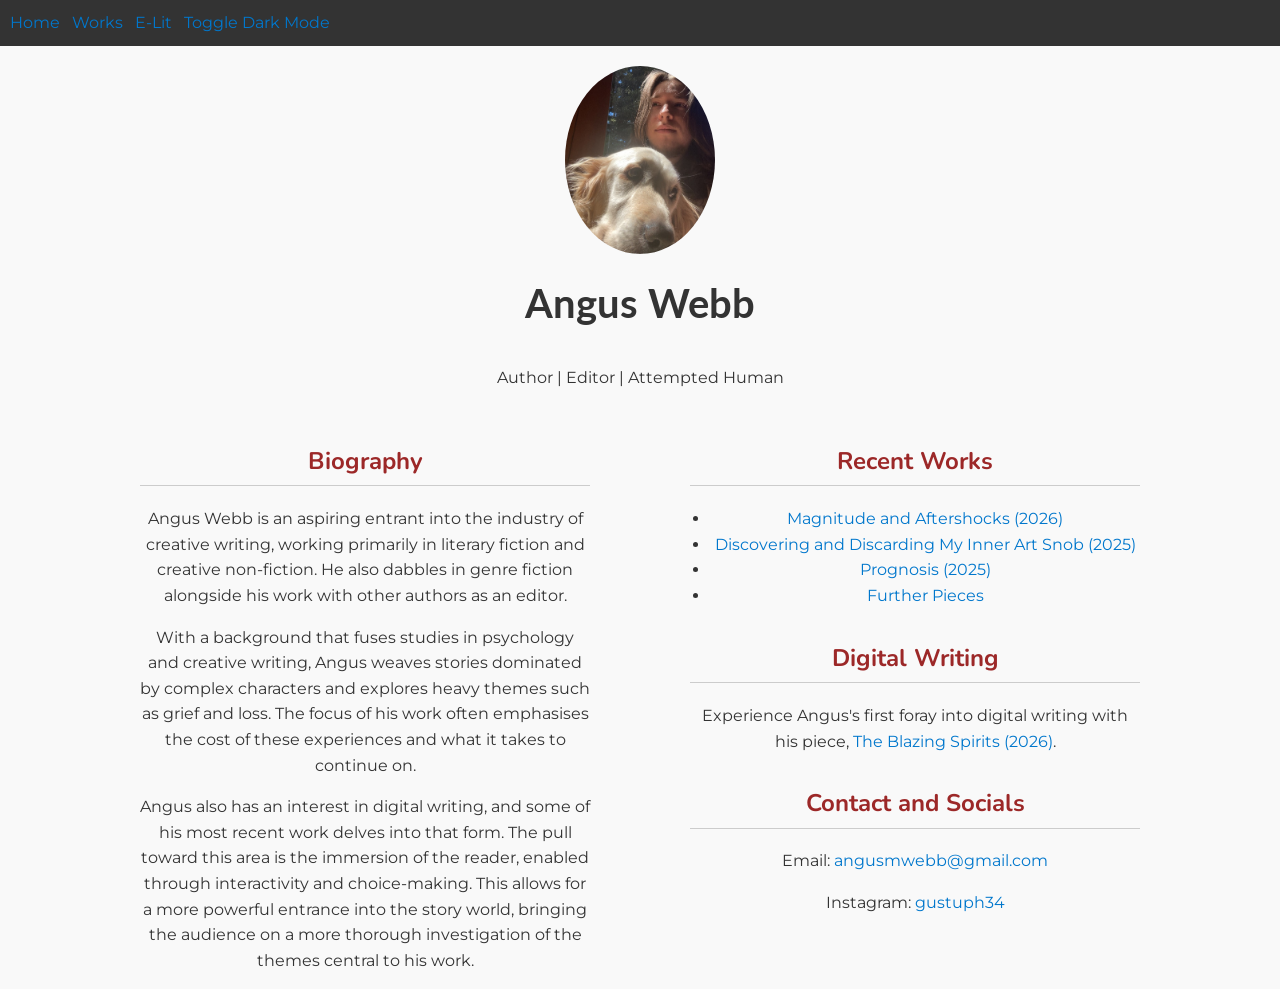
<file: index.html>
<!DOCTYPE html>
<html lang="en">
  <head>
    <meta charset="UTF-8" />
    <meta name="viewport" content="width=device-width, initial-scale=1.0" />
    <!-- import fonts here -->
      <link rel="preconnect" href="https://fonts.googleapis.com">
      <link rel="preconnect" href="https://fonts.gstatic.com" crossorigin>
      <link href="https://fonts.googleapis.com/css2?family=Lato:ital,wght@0,100;0,300;0,400;0,700;0,900;1,100;1,300;1,400;1,700;1,900&family=Roboto:ital,wght@0,100..900;1,100..900&display=swap" rel="stylesheet">
      <link rel="preconnect" href="https://fonts.googleapis.com">
      <link rel="preconnect" href="https://fonts.gstatic.com" crossorigin>
      <link href="https://fonts.googleapis.com/css2?family=Nunito:ital,wght@0,200..1000;1,200..1000&display=swap" rel="stylesheet">
      <link rel="preconnect" href="https://fonts.googleapis.com">
      <link rel="preconnect" href="https://fonts.gstatic.com" crossorigin>
      <link href="https://fonts.googleapis.com/css2?family=Montserrat:ital,wght@0,100..900;1,100..900&display=swap" rel="stylesheet">
      <title>Angus WebbSite</title>
    <link rel="stylesheet" href="./style.css" />
  </head>
  
  <body>
      <!-- menu header -->
    <div id="header-placeholder"></div>
    <!-- load header -->
    <script>
      fetch("header.html")
        .then((res) => res.text())
        .then((html) => {
          document.getElementById("header-placeholder").innerHTML = html;
        });
    </script>
    <script>
    function myFunction() {
      var element = document.body;
      element.classList.toggle("dark-mode");
      var element = document.querySelector("header");
      element.classList.toggle("dark-mode");
    }
    </script>
    <div class="container">
      <header>
        <!-- edit author headshot below -->
        <img
          src="./img/angus.JPG"
          alt="Author Headshot"
        />
        <h1>Angus Webb</h1>
        <p>Author | Editor | Attempted Human</p>
      </header>
    </div>
    <div class="wrapper">
      <div class="column1">
        <section class="bio">
          <h2>Biography</h2>
          <!-- edit author bio below -->
          <p>
            Angus Webb is an aspiring entrant into the industry of creative writing, 
            working primarily in literary fiction and creative non-fiction. He also 
            dabbles in genre fiction alongside his work with other authors as an editor. 
          </p>
          <p>
            With a background that fuses studies in psychology and creative 
            writing, Angus weaves stories dominated by complex characters and explores 
            heavy themes such as grief and loss. The focus of his work often emphasises the 
            cost of these experiences and what it takes to continue on.
          </p>
          <p>
            Angus also has an interest in digital writing, and some of his most recent work 
            delves into that form. The pull toward this area is the immersion of the reader, 
            enabled through interactivity and choice-making. This allows for a more powerful 
            entrance into the story world, bringing the audience on a more thorough 
            investigation of the themes central to his work.
          </p>
        </section>
      </div>
      <div class="column2">
        <section class="works">
          <h2>Recent Works</h2>
          <!-- edit author publications below, creating new list items -->
          <ul>
            <li><a href="magnitude-and-aftershocks-(2026).html">Magnitude and Aftershocks (2026)</a></li>
            <li><a href="discovering-and-discarding-my-inner-art-snob-(2025).html">Discovering and Discarding My Inner Art Snob (2025)</a></li>
            <li><a href="prognosis-(2025).html">Prognosis (2025)</a></li>
            <li>
              <a href="./work.html"
                >Further Pieces</a
              >
            </li>
          </ul>
        </section>

        <section class="digital">
          <h2>Digital Writing</h2>
          <p>
            Experience Angus's first foray into digital writing with his piece, <a href="https://gustuph.github.io/digital-writing-haunt/">The Blazing Spirits (2026)</a>.
          </p>
        </section>

        <section class="contact">
        <h2>Contact and Socials</h2>
        <p>
          Email: <a href="mailto:angusmwebb@gmail.com">angusmwebb@gmail.com</a>
        </p>
        <p>
          Instagram: <a href="https://instagram.com/gustuph34" target="_blank">gustuph34</a>
        </p>
      </section>
      </div>
    </div>
    </div>
  </body>
</html>
</file>
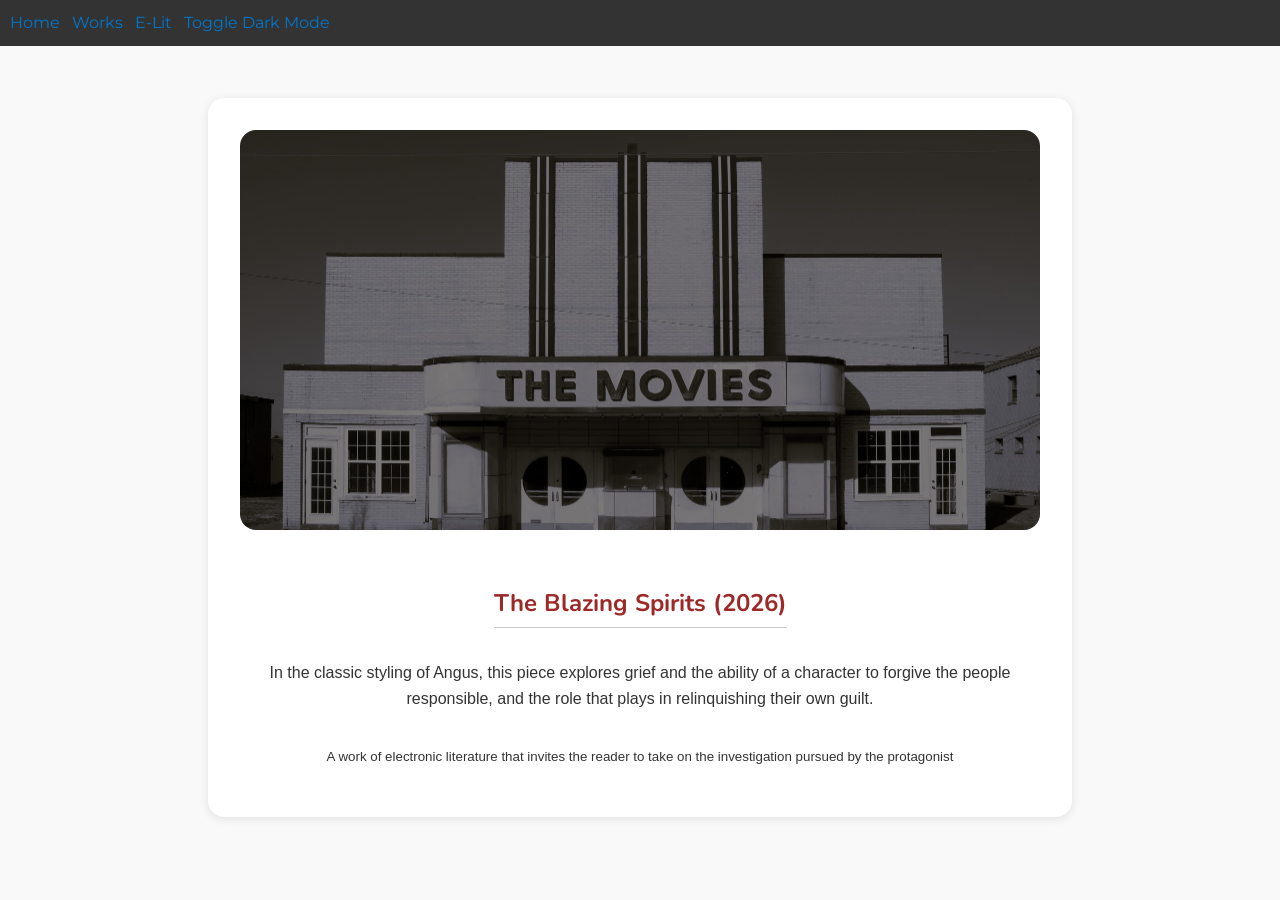
<file: e-lit.html>
<!DOCTYPE html>
<html lang="en">
<head>
  <meta charset="UTF-8" />
  <meta name="viewport" content="width=device-width, initial-scale=1.0" />
      <link rel="preconnect" href="https://fonts.googleapis.com">
      <link rel="preconnect" href="https://fonts.gstatic.com" crossorigin>
      <link href="https://fonts.googleapis.com/css2?family=Lato:ital,wght@0,100;0,300;0,400;0,700;0,900;1,100;1,300;1,400;1,700;1,900&family=Roboto:ital,wght@0,100..900;1,100..900&display=swap" rel="stylesheet">
      <link rel="preconnect" href="https://fonts.googleapis.com">
      <link rel="preconnect" href="https://fonts.gstatic.com" crossorigin>
      <link href="https://fonts.googleapis.com/css2?family=Nunito:ital,wght@0,200..1000;1,200..1000&display=swap" rel="stylesheet">
      <link rel="preconnect" href="https://fonts.googleapis.com">
      <link rel="preconnect" href="https://fonts.gstatic.com" crossorigin>
      <link href="https://fonts.googleapis.com/css2?family=Montserrat:ital,wght@0,100..900;1,100..900&display=swap" rel="stylesheet">
  <title>Electronic Literature</title>
  <link rel="stylesheet" href="./style.css" />
</head>
<body>
  <!-- menu header -->
<div id="header-placeholder"></div>
<!-- load header -->
<script>
  fetch("header.html")
    .then(res => res.text())
    .then(html => {
      document.getElementById("header-placeholder").innerHTML = html;
    });
</script>
<script>
function myFunction() {
  var element = document.body;
  element.classList.toggle("dark-mode");
  var element = document.querySelector("container2");
  element.classList.toggle("dark-mode");
 }
</script>
<div class="gallery">
  <div class="feature-box" id="featureBox">
    <img id="featureImg" src="img/cinema.JPG">
    <a href="https://gustuph.github.io/digital-writing-haunt/"><h2 id="featureTitle">The Blazing Spirits (2026)</h2></a>
    <p id="featureDesc">In the classic styling of Angus, this piece explores grief and the ability of a character to forgive the people responsible, and the role that plays in relinquishing their own guilt.</p>
    <p id="featureMeta"><small>A work of electronic literature that invites the reader to take on the investigation pursued by the protagonist</small></p>
  </div>
</body>
</html>
</file>
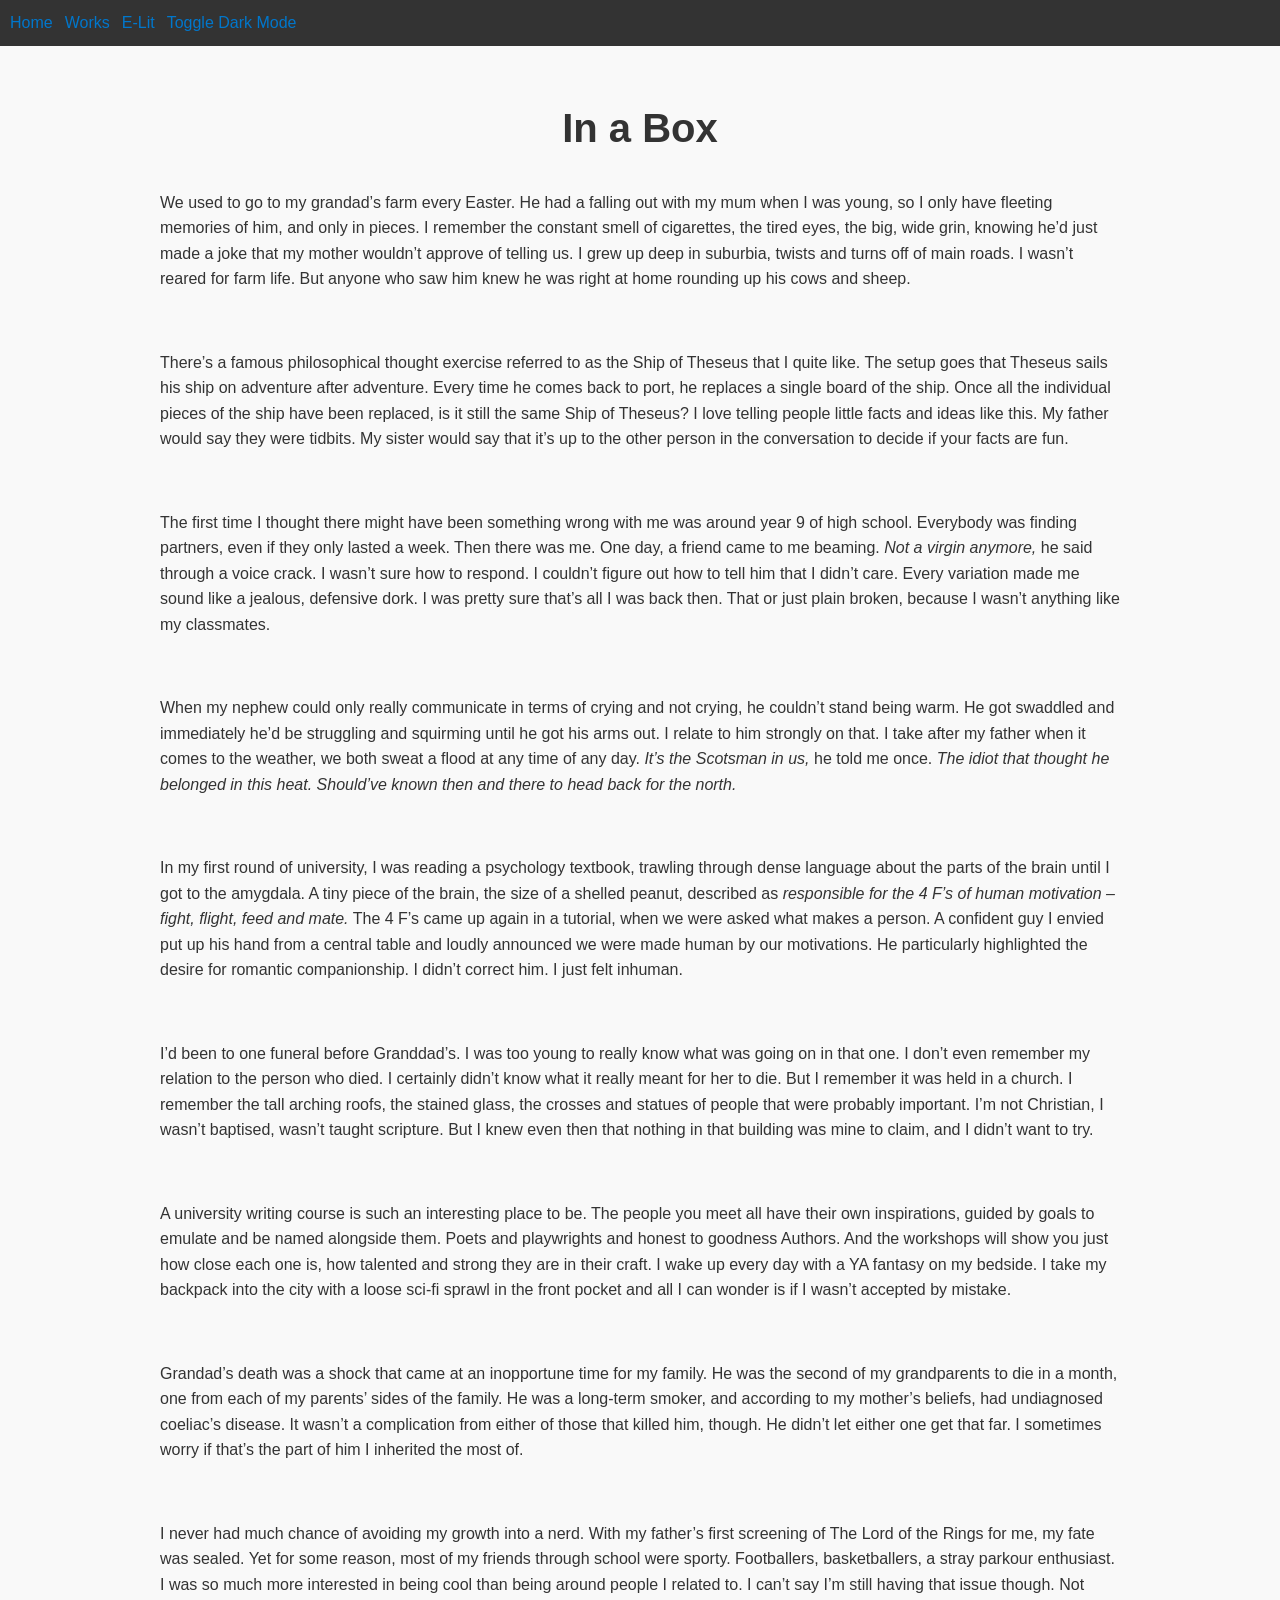
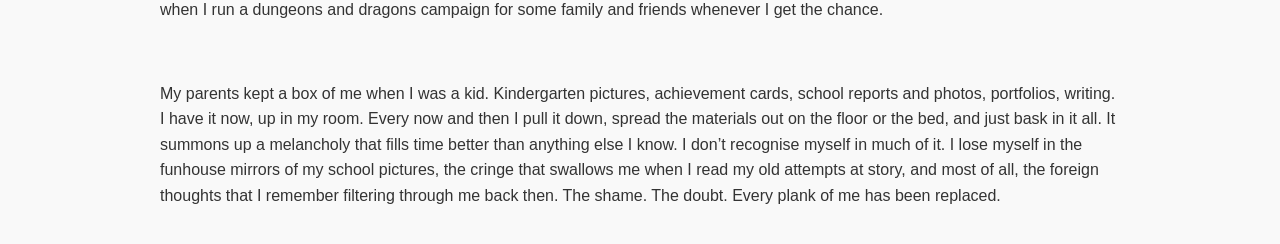
<file: in-a-box-(2025).html>
<!DOCTYPE html>
<html lang="en">
  <head>
    <meta charset="UTF-8" />
    <meta name="viewport" content="width=device-width, initial-scale=1.0" />
    <title>In a Box (2025)</title>
    <link rel="stylesheet" href="./style.css" />
  </head>

  <body>
    <!-- menu header -->
  <div id="header-placeholder"></div>
  <!-- load header -->
  <script>
    fetch("header.html")
      .then(res => res.text())
      .then(html => {
        document.getElementById("header-placeholder").innerHTML = html;
      });
  </script>
  <script>
  function myFunction() {
    var element = document.body;
    element.classList.toggle("dark-mode");
    var element = document.querySelector("header");
    element.classList.toggle("dark-mode");
  }
  </script>
  <div class="container3">
    <h1>In a Box</h1>
    <p>We used to go to my grandad’s farm every Easter. He had a falling out with my mum when I was
young, so I only have fleeting memories of him, and only in pieces. I remember the constant
smell of cigarettes, the tired eyes, the big, wide grin, knowing he’d just made a joke that my
mother wouldn’t approve of telling us. I grew up deep in suburbia, twists and turns off of main
roads. I wasn’t reared for farm life. But anyone who saw him knew he was right at home
rounding up his cows and sheep.
</p>
    <br>
    <p>There’s a famous philosophical thought exercise referred to as the Ship of Theseus that I quite
like. The setup goes that Theseus sails his ship on adventure after adventure. Every time he
comes back to port, he replaces a single board of the ship. Once all the individual pieces of the
ship have been replaced, is it still the same Ship of Theseus? I love telling people little facts and
ideas like this. My father would say they were tidbits. My sister would say that it’s up to the other
person in the conversation to decide if your facts are fun.
</p>
    <br>
    <p>The first time I thought there might have been something wrong with me was around year 9 of
high school. Everybody was finding partners, even if they only lasted a week. Then there was
me. One day, a friend came to me beaming. <i>Not a virgin anymore,</i> he said through a voice
crack. I wasn’t sure how to respond. I couldn’t figure out how to tell him that I didn’t care. Every
variation made me sound like a jealous, defensive dork. I was pretty sure that’s all I was back
then. That or just plain broken, because I wasn’t anything like my classmates.
</p>
    <br>
    <p>When my nephew could only really communicate in terms of crying and not crying, he couldn’t
stand being warm. He got swaddled and immediately he’d be struggling and squirming until he
got his arms out. I relate to him strongly on that. I take after my father when it comes to the
weather, we both sweat a flood at any time of any day. <i>It’s the Scotsman in us,</i> he told me once.
<i>The idiot that thought he belonged in this heat. Should’ve known then and there to head back
for the north.</i>
</p>
    <br>
    <p>In my first round of university, I was reading a psychology textbook, trawling through dense
language about the parts of the brain until I got to the amygdala. A tiny piece of the brain, the
size of a shelled peanut, described as <i>responsible for the 4 F’s of human motivation – fight,
flight, feed and mate.</i> The 4 F’s came up again in a tutorial, when we were asked what makes a
person. A confident guy I envied put up his hand from a central table and loudly announced we
were made human by our motivations. He particularly highlighted the desire for romantic
companionship. I didn’t correct him. I just felt inhuman.
</p>
    <br>
    <p>I’d been to one funeral before Granddad’s. I was too young to really know what was going on in
that one. I don’t even remember my relation to the person who died. I certainly didn’t know what
it really meant for her to die. But I remember it was held in a church. I remember the tall arching
roofs, the stained glass, the crosses and statues of people that were probably important. I’m not
Christian, I wasn’t baptised, wasn’t taught scripture. But I knew even then that nothing in that
building was mine to claim, and I didn’t want to try.
</p>
    <br>
    <p>A university writing course is such an interesting place to be. The people you meet all have their
own inspirations, guided by goals to emulate and be named alongside them. Poets and
playwrights and honest to goodness Authors. And the workshops will show you just how close
each one is, how talented and strong they are in their craft. I wake up every day with a YA
fantasy on my bedside. I take my backpack into the city with a loose sci-fi sprawl in the front
pocket and all I can wonder is if I wasn’t accepted by mistake.
</p>
    <br>
    <p>Grandad’s death was a shock that came at an inopportune time for my family. He was the
second of my grandparents to die in a month, one from each of my parents’ sides of the family.
He was a long-term smoker, and according to my mother’s beliefs, had undiagnosed coeliac’s
disease. It wasn’t a complication from either of those that killed him, though. He didn’t let either
one get that far. I sometimes worry if that’s the part of him I inherited the most of.
</p>
    <br>
    <p>I never had much chance of avoiding my growth into a nerd. With my father’s first screening of
The Lord of the Rings for me, my fate was sealed. Yet for some reason, most of my friends
through school were sporty. Footballers, basketballers, a stray parkour enthusiast. I was so
much more interested in being cool than being around people I related to. I can’t say I’m still
having that issue though. Not when I run a dungeons and dragons campaign for some family
and friends whenever I get the chance.
</p>
    <br>
    <p>My parents kept a box of me when I was a kid. Kindergarten pictures, achievement cards,
school reports and photos, portfolios, writing. I have it now, up in my room. Every now and then I
pull it down, spread the materials out on the floor or the bed, and just bask in it all. It summons
up a melancholy that fills time better than anything else I know. I don’t recognise myself in much
of it. I lose myself in the funhouse mirrors of my school pictures, the cringe that swallows me
when I read my old attempts at story, and most of all, the foreign thoughts that I remember
filtering through me back then. The shame. The doubt. Every plank of me has been replaced.
</p>
  </div>
  </body>
</file>
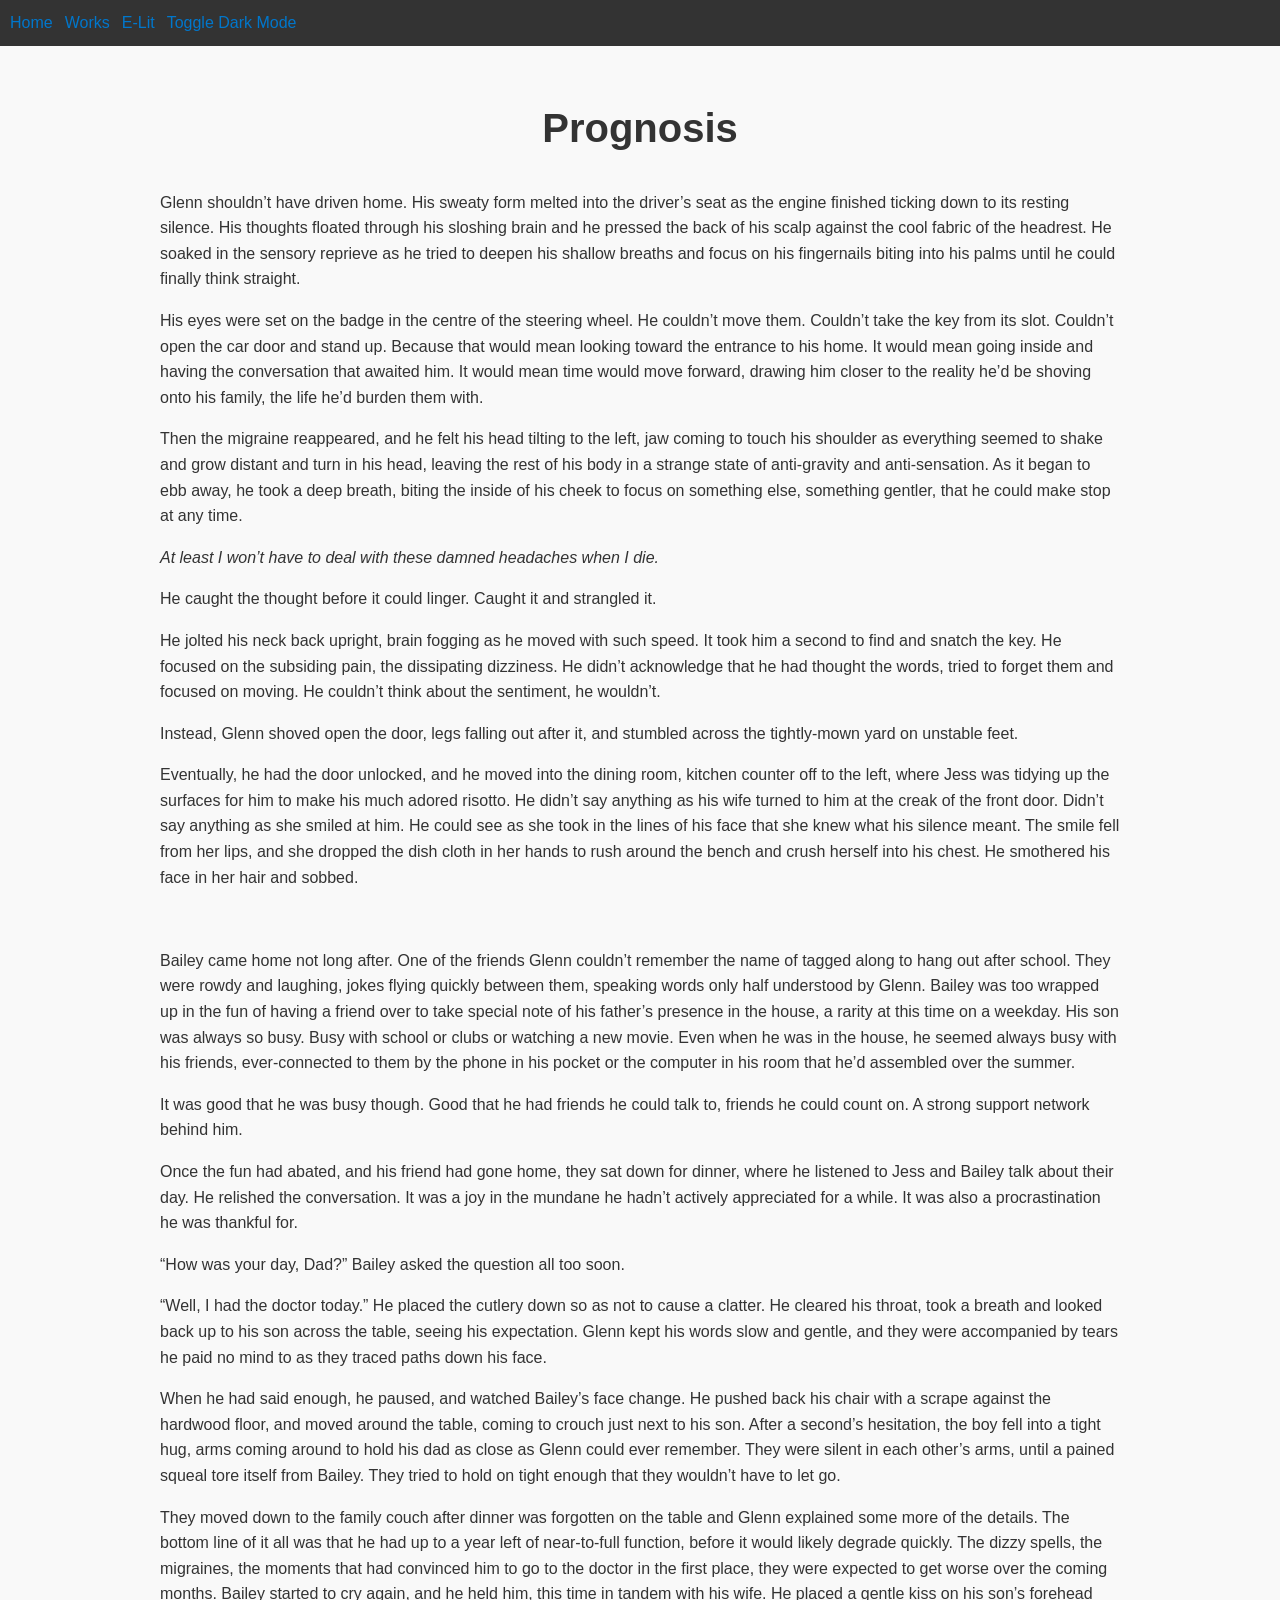
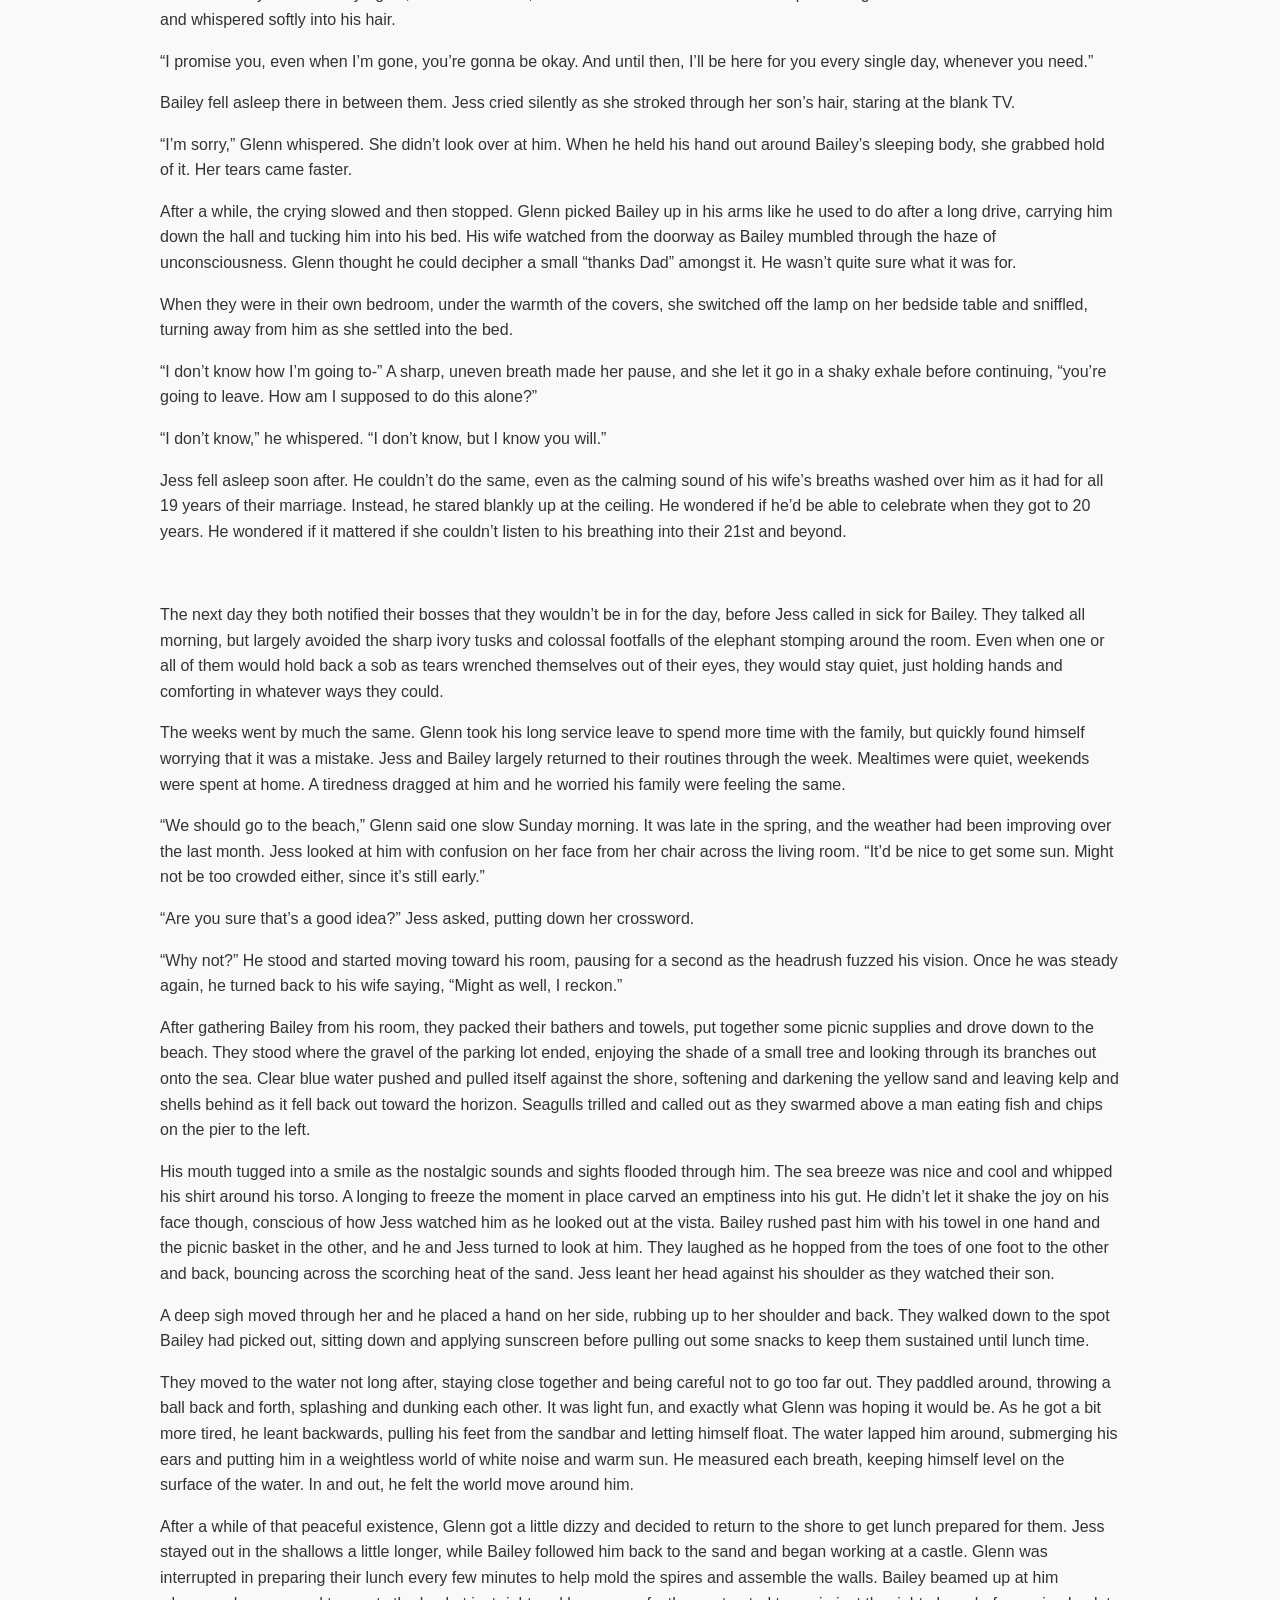
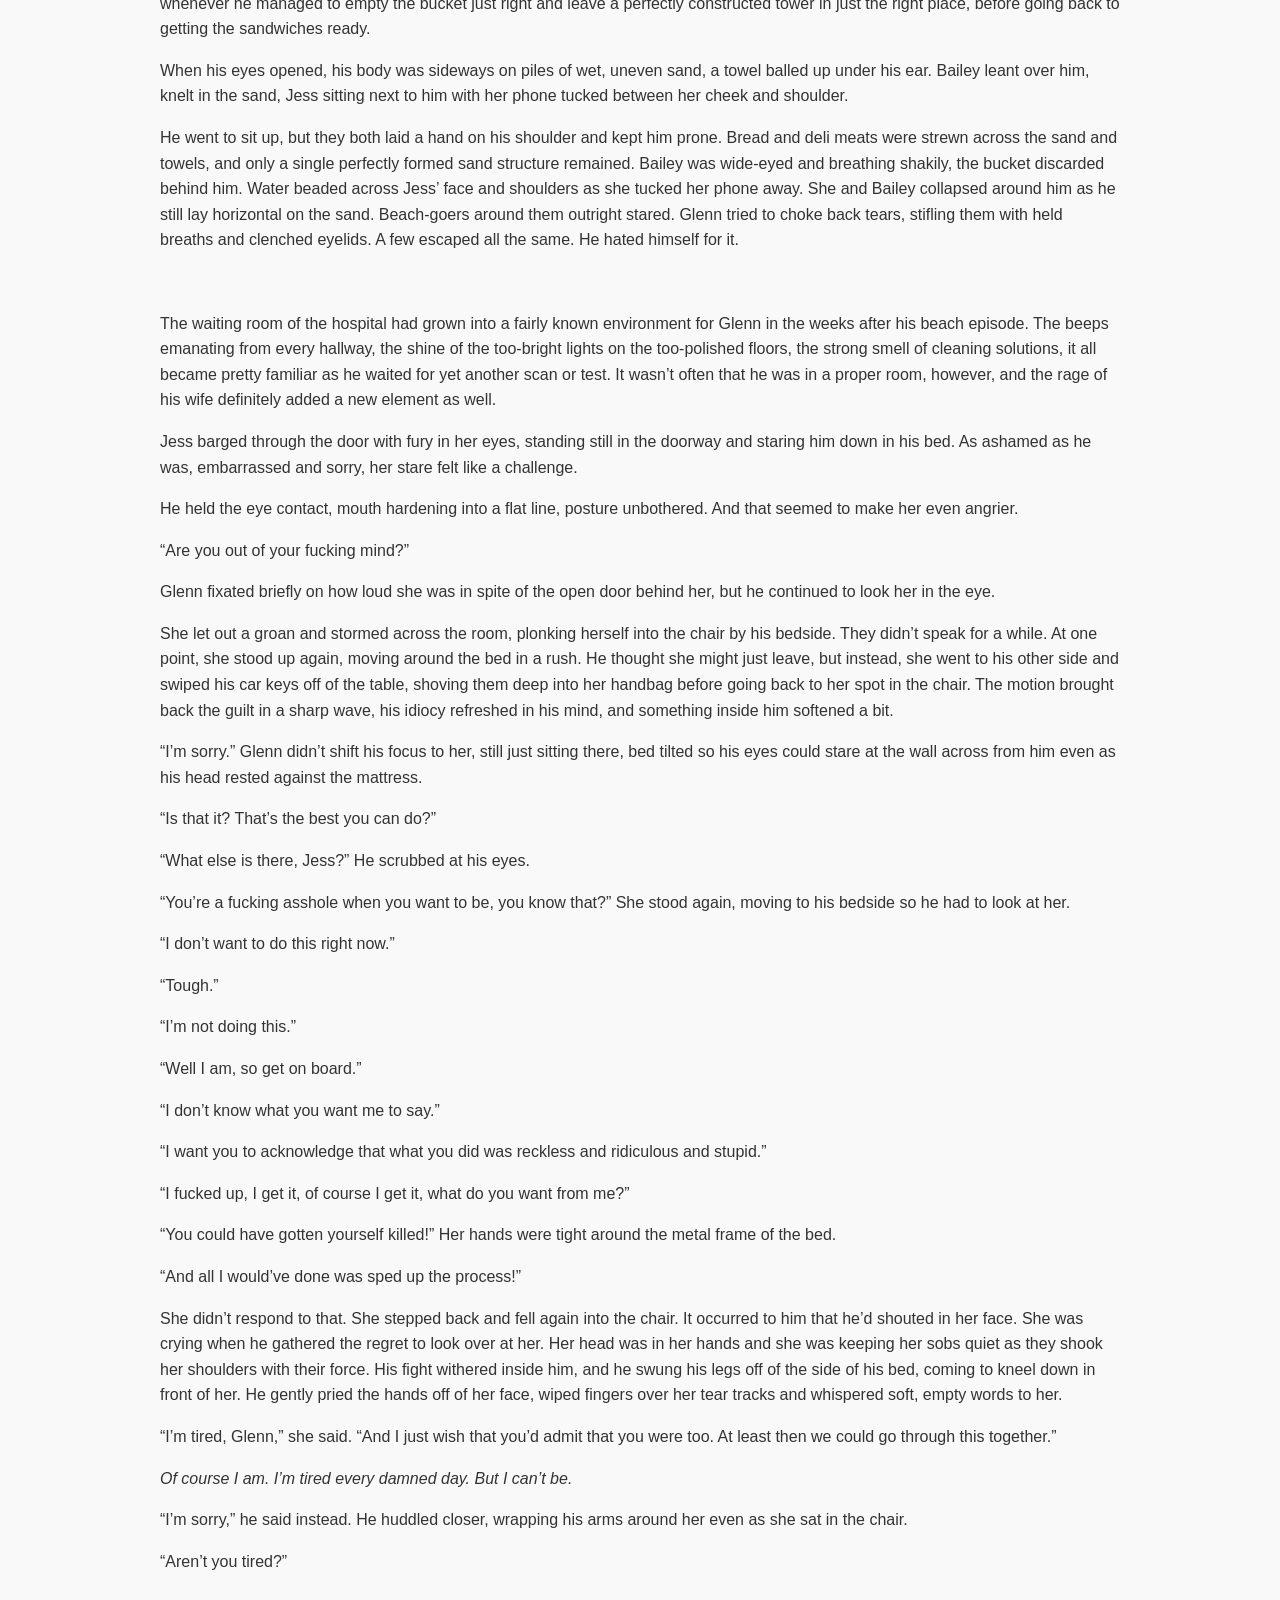
<file: prognosis-(2025).html>
<!DOCTYPE html>
<html lang="en">
  <head>
    <meta charset="UTF-8" />
    <meta name="viewport" content="width=device-width, initial-scale=1.0" />
    <title>Prognosis (2025)</title>
    <link rel="stylesheet" href="./style.css" />
  </head>

  <body>
    <!-- menu header -->
  <div id="header-placeholder"></div>
  <!-- load header -->
  <script>
    fetch("header.html")
      .then(res => res.text())
      .then(html => {
        document.getElementById("header-placeholder").innerHTML = html;
      });
  </script>
  <script>
  function myFunction() {
    var element = document.body;
    element.classList.toggle("dark-mode");
    var element = document.querySelector("header");
    element.classList.toggle("dark-mode");
  }
  </script>
  <div class="container3">
    <h1>Prognosis</h1>
    <p>Glenn shouldn’t have driven home. His sweaty form melted into the driver’s seat
as the engine finished ticking down to its resting silence. His thoughts floated through
his sloshing brain and he pressed the back of his scalp against the cool fabric of the
headrest. He soaked in the sensory reprieve as he tried to deepen his shallow breaths
and focus on his fingernails biting into his palms until he could finally think straight.
</p>
    <p>His eyes were set on the badge in the centre of the steering wheel. He couldn’t
move them. Couldn’t take the key from its slot. Couldn’t open the car door and stand up.
Because that would mean looking toward the entrance to his home. It would mean
going inside and having the conversation that awaited him. It would mean time would
move forward, drawing him closer to the reality he’d be shoving onto his family, the life
he’d burden them with.
</p>
    <p>Then the migraine reappeared, and he felt his head tilting to the left, jaw coming
to touch his shoulder as everything seemed to shake and grow distant and turn in his
head, leaving the rest of his body in a strange state of anti-gravity and anti-sensation.
As it began to ebb away, he took a deep breath, biting the inside of his cheek to focus
on something else, something gentler, that he could make stop at any time.
</p>
    <p><i>At least I won’t have to deal with these damned headaches when I die.</i>   
</p>
    <p>He caught the thought before it could linger. Caught it and strangled it.
</p>
    <p>He jolted his neck back upright, brain fogging as he moved with such speed. It
took him a second to find and snatch the key. He focused on the subsiding pain, the
dissipating dizziness. He didn’t acknowledge that he had thought the words, tried to
forget them and focused on moving. He couldn’t think about the sentiment, he wouldn’t.
</p>
    <p>Instead, Glenn shoved open the door, legs falling out after it, and stumbled
across the tightly-mown yard on unstable feet.
</p>
    <p>Eventually, he had the door unlocked, and he moved into the dining room,
kitchen counter off to the left, where Jess was tidying up the surfaces for him to make
his much adored risotto. He didn’t say anything as his wife turned to him at the creak of
the front door. Didn’t say anything as she smiled at him. He could see as she took in the
lines of his face that she knew what his silence meant. The smile fell from her lips, and
she dropped the dish cloth in her hands to rush around the bench and crush herself into
his chest. He smothered his face in her hair and sobbed.
</p>
    <br>
    <p>Bailey came home not long after. One of the friends Glenn couldn’t remember the
name of tagged along to hang out after school. They were rowdy and laughing, jokes
flying quickly between them, speaking words only half understood by Glenn. Bailey was
too wrapped up in the fun of having a friend over to take special note of his father’s
presence in the house, a rarity at this time on a weekday. His son was always so busy.
Busy with school or clubs or watching a new movie. Even when he was in the house, he
seemed always busy with his friends, ever-connected to them by the phone in his
pocket or the computer in his room that he’d assembled over the summer.
</p>
    <p>It was good that he was busy though. Good that he had friends he could talk to,
friends he could count on. A strong support network behind him.
</p>
    <p>Once the fun had abated, and his friend had gone home, they sat down for
dinner, where he listened to Jess and Bailey talk about their day. He relished the
conversation. It was a joy in the mundane he hadn’t actively appreciated for a while. It
was also a procrastination he was thankful for.
</p>
    <p>“How was your day, Dad?” Bailey asked the question all too soon.
</p>
    <p>“Well, I had the doctor today.” He placed the cutlery down so as not to cause a
clatter. He cleared his throat, took a breath and looked back up to his son across the
table, seeing his expectation. Glenn kept his words slow and gentle, and they were
accompanied by tears he paid no mind to as they traced paths down his face.
</p>
    <p>When he had said enough, he paused, and watched Bailey’s face change. He
pushed back his chair with a scrape against the hardwood floor, and moved around the
table, coming to crouch just next to his son. After a second’s hesitation, the boy fell into
a tight hug, arms coming around to hold his dad as close as Glenn could ever
remember. They were silent in each other’s arms, until a pained squeal tore itself from
Bailey. They tried to hold on tight enough that they wouldn’t have to let go.
</p>
    <p>They moved down to the family couch after dinner was forgotten on the table and
Glenn explained some more of the details. The bottom line of it all was that he had up to
a year left of near-to-full function, before it would likely degrade quickly. The dizzy
spells, the migraines, the moments that had convinced him to go to the doctor in the first
place, they were expected to get worse over the coming months. Bailey started to cry
again, and he held him, this time in tandem with his wife. He placed a gentle kiss on his
son’s forehead and whispered softly into his hair.
</p>
    <p>“I promise you, even when I’m gone, you’re gonna be okay. And until then, I’ll be
here for you every single day, whenever you need.”
</p>
    <p>Bailey fell asleep there in between them. Jess cried silently as she stroked
through her son’s hair, staring at the blank TV.
</p>
    <p>“I’m sorry,” Glenn whispered. She didn’t look over at him. When he held his hand
out around Bailey’s sleeping body, she grabbed hold of it. Her tears came faster.
</p>
    <p>After a while, the crying slowed and then stopped. Glenn picked Bailey up in his
arms like he used to do after a long drive, carrying him down the hall and tucking him
into his bed. His wife watched from the doorway as Bailey mumbled through the haze of
unconsciousness. Glenn thought he could decipher a small “thanks Dad” amongst it. He
wasn’t quite sure what it was for.
</p>
    <p>When they were in their own bedroom, under the warmth of the covers, she
switched off the lamp on her bedside table and sniffled, turning away from him as she
settled into the bed.
</p>
    <p>“I don’t know how I’m going to-” A sharp, uneven breath made her pause, and
she let it go in a shaky exhale before continuing, “you’re going to leave. How am I
supposed to do this alone?”
</p>
    <p>“I don’t know,” he whispered. “I don’t know, but I know you will.”
</p>
    <p>Jess fell asleep soon after. He couldn’t do the same, even as the calming sound
of his wife’s breaths washed over him as it had for all 19 years of their marriage.
Instead, he stared blankly up at the ceiling. He wondered if he’d be able to celebrate
when they got to 20 years. He wondered if it mattered if she couldn’t listen to his
breathing into their 21st and beyond.
</p>
    <br>
    <p>The next day they both notified their bosses that they wouldn’t be in for the day,
before Jess called in sick for Bailey. They talked all morning, but largely avoided the
sharp ivory tusks and colossal footfalls of the elephant stomping around the room. Even
when one or all of them would hold back a sob as tears wrenched themselves out of
their eyes, they would stay quiet, just holding hands and comforting in whatever ways
they could.
</p>
    <p>The weeks went by much the same. Glenn took his long service leave to spend
more time with the family, but quickly found himself worrying that it was a mistake. Jess
and Bailey largely returned to their routines through the week. Mealtimes were quiet,
weekends were spent at home. A tiredness dragged at him and he worried his family
were feeling the same.
</p>
    <p>“We should go to the beach,” Glenn said one slow Sunday morning. It was late in
the spring, and the weather had been improving over the last month. Jess looked at him
with confusion on her face from her chair across the living room. “It’d be nice to get
some sun. Might not be too crowded either, since it’s still early.”
</p>
    <p>“Are you sure that’s a good idea?” Jess asked, putting down her crossword.
</p>
    <p>“Why not?” He stood and started moving toward his room, pausing for a second
as the headrush fuzzed his vision. Once he was steady again, he turned back to his
wife saying, “Might as well, I reckon.”
</p>
    <p>After gathering Bailey from his room, they packed their bathers and towels, put
together some picnic supplies and drove down to the beach. They stood where the
gravel of the parking lot ended, enjoying the shade of a small tree and looking through
its branches out onto the sea. Clear blue water pushed and pulled itself against the
shore, softening and darkening the yellow sand and leaving kelp and shells behind as it
fell back out toward the horizon. Seagulls trilled and called out as they swarmed above
a man eating fish and chips on the pier to the left.
</p>
    <p>His mouth tugged into a smile as the nostalgic sounds and sights flooded through
him. The sea breeze was nice and cool and whipped his shirt around his torso. A
longing to freeze the moment in place carved an emptiness into his gut. He didn’t let it
shake the joy on his face though, conscious of how Jess watched him as he looked out
at the vista. Bailey rushed past him with his towel in one hand and the picnic basket in
the other, and he and Jess turned to look at him. They laughed as he hopped from the
toes of one foot to the other and back, bouncing across the scorching heat of the sand.
Jess leant her head against his shoulder as they watched their son.
</p>
    <p>A deep sigh moved through her and he placed a hand on her side, rubbing up to
her shoulder and back. They walked down to the spot Bailey had picked out, sitting
down and applying sunscreen before pulling out some snacks to keep them sustained
until lunch time.
</p>
    <p>They moved to the water not long after, staying close together and being careful
not to go too far out. They paddled around, throwing a ball back and forth, splashing
and dunking each other. It was light fun, and exactly what Glenn was hoping it would be.
As he got a bit more tired, he leant backwards, pulling his feet from the sandbar and
letting himself float. The water lapped him around, submerging his ears and putting him
in a weightless world of white noise and warm sun. He measured each breath, keeping
himself level on the surface of the water. In and out, he felt the world move around him.
</p>
    <p>After a while of that peaceful existence, Glenn got a little dizzy and decided to
return to the shore to get lunch prepared for them. Jess stayed out in the shallows a
little longer, while Bailey followed him back to the sand and began working at a castle.
Glenn was interrupted in preparing their lunch every few minutes to help mold the spires
and assemble the walls. Bailey beamed up at him whenever he managed to empty the
bucket just right and leave a perfectly constructed tower in just the right place, before
going back to getting the sandwiches ready.
</p>
    <p>When his eyes opened, his body was sideways on piles of wet, uneven sand, a
towel balled up under his ear. Bailey leant over him, knelt in the sand, Jess sitting next
to him with her phone tucked between her cheek and shoulder.
</p>
    <p>He went to sit up, but they both laid a hand on his shoulder and kept him prone.
Bread and deli meats were strewn across the sand and towels, and only a single
perfectly formed sand structure remained. Bailey was wide-eyed and breathing shakily,
the bucket discarded behind him. Water beaded across Jess’ face and shoulders as she
tucked her phone away. She and Bailey collapsed around him as he still lay horizontal
on the sand. Beach-goers around them outright stared. Glenn tried to choke back tears,
stifling them with held breaths and clenched eyelids. A few escaped all the same. He
hated himself for it.
</p>
    <br>
    <p>The waiting room of the hospital had grown into a fairly known environment for
Glenn in the weeks after his beach episode. The beeps emanating from every
hallway, the shine of the too-bright lights on the too-polished floors, the strong smell of
cleaning solutions, it all became pretty familiar as he waited for yet another scan or test.
It wasn’t often that he was in a proper room, however, and the rage of his wife definitely
added a new element as well.
</p>
    <p>Jess barged through the door with fury in her eyes, standing still in the doorway
and staring him down in his bed. As ashamed as he was, embarrassed and sorry, her
stare felt like a challenge.
</p>
    <p>He held the eye contact, mouth hardening into a flat line, posture unbothered.
And that seemed to make her even angrier.
</p>
    <p>“Are you out of your fucking mind?”
</p>
    <p>Glenn fixated briefly on how loud she was in spite of the open door behind her,
but he continued to look her in the eye.
</p>
    <p>She let out a groan and stormed across the room, plonking herself into the chair
by his bedside. They didn’t speak for a while. At one point, she stood up again, moving
around the bed in a rush. He thought she might just leave, but instead, she went to his
other side and swiped his car keys off of the table, shoving them deep into her handbag
before going back to her spot in the chair. The motion brought back the guilt in a sharp
wave, his idiocy refreshed in his mind, and something inside him softened a bit.
</p>
    <p>“I’m sorry.” Glenn didn’t shift his focus to her, still just sitting there, bed tilted so
his eyes could stare at the wall across from him even as his head rested against the
mattress.
</p>
    <p>“Is that it? That’s the best you can do?”
</p>
    <p>“What else is there, Jess?” He scrubbed at his eyes.
</p>
    <p>“You’re a fucking asshole when you want to be, you know that?” She stood again,
moving to his bedside so he had to look at her.
</p>
    <p>“I don’t want to do this right now.”
</p>
    <p>“Tough.”
</p>
    <p>“I’m not doing this.”
</p>
    <p>“Well I am, so get on board.”
</p>
    <p>“I don’t know what you want me to say.”
</p>
    <p>“I want you to acknowledge that what you did was reckless and ridiculous and
stupid.”
</p>
    <p>“I fucked up, I get it, of course I get it, what do you want from me?”
</p>
    <p>“You could have gotten yourself killed!” Her hands were tight around the metal
frame of the bed.
</p>
    <p>“And all I would’ve done was sped up the process!”
</p>
    <p>She didn’t respond to that. She stepped back and fell again into the chair. It
occurred to him that he’d shouted in her face. She was crying when he gathered the
regret to look over at her. Her head was in her hands and she was keeping her sobs
quiet as they shook her shoulders with their force. His fight withered inside him, and he
swung his legs off of the side of his bed, coming to kneel down in front of her. He gently
pried the hands off of her face, wiped fingers over her tear tracks and whispered soft,
empty words to her.
</p>
    <p>“I’m tired, Glenn,” she said. “And I just wish that you’d admit that you were too. At
least then we could go through this together.”
</p>
    <p><i>Of course I am. I’m tired every damned day. But I can’t be.
</i></p>
    <p>“I’m sorry,” he said instead. He huddled closer, wrapping his arms around her
even as she sat in the chair.
</p>
    <p>“Aren’t you tired?”
</p>
  </div>
  </body>
</file>
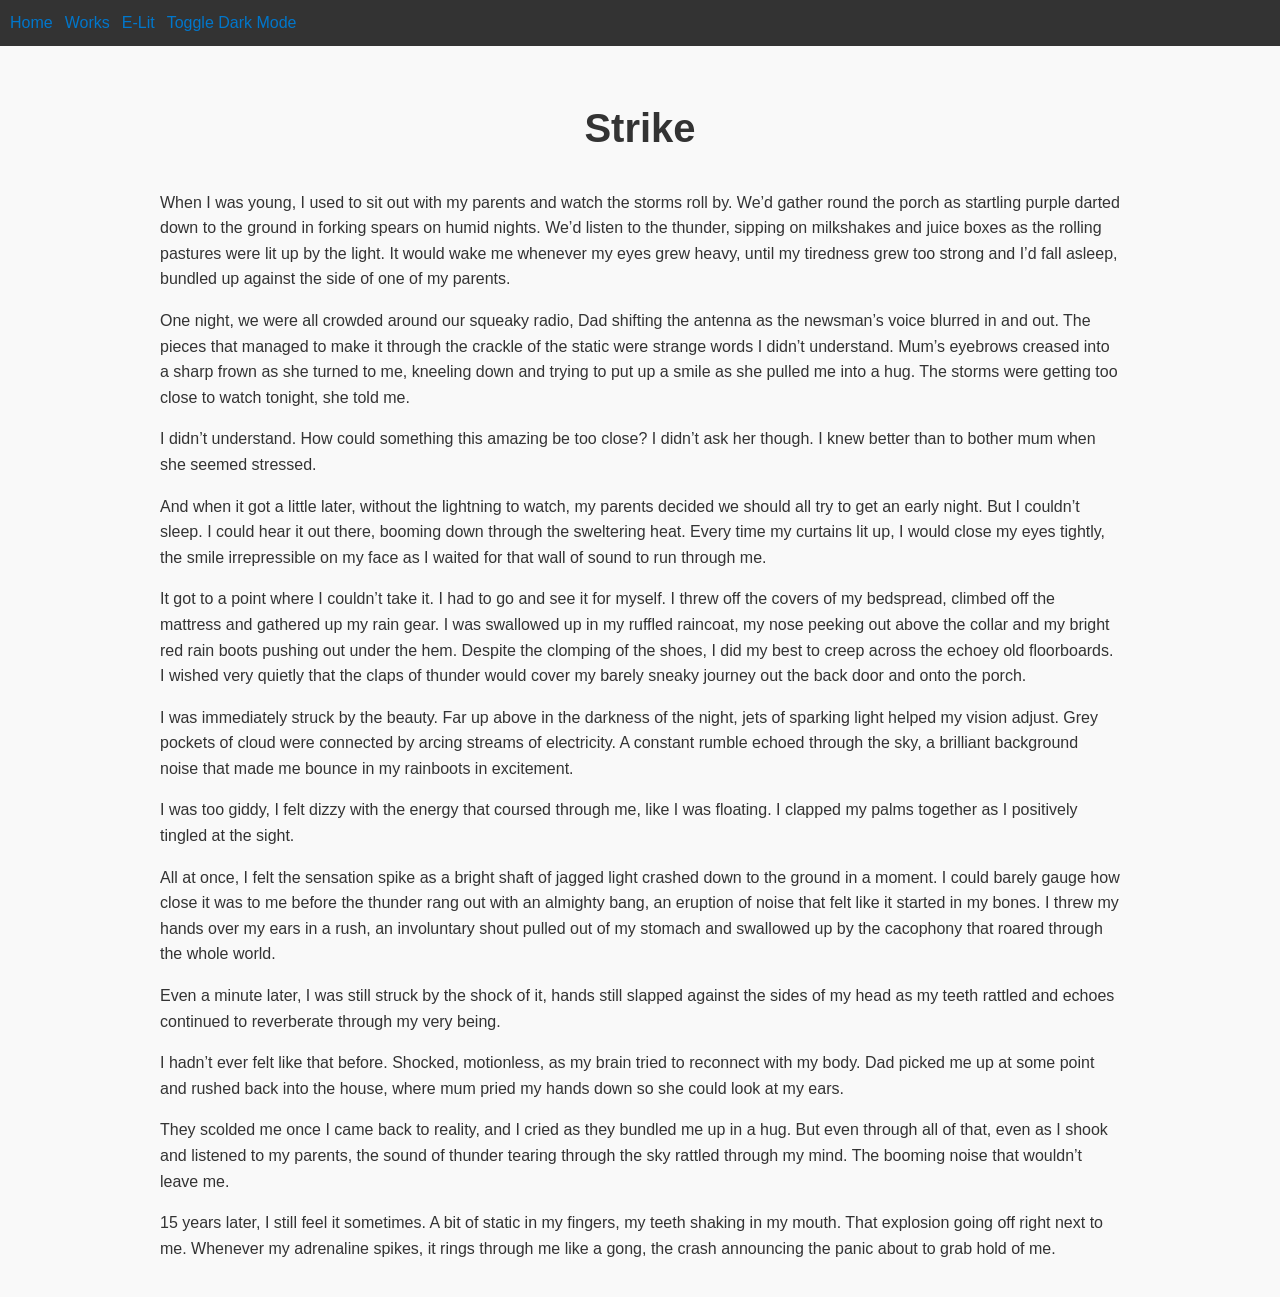
<file: strike-(2024).html>
<!DOCTYPE html>
<html lang="en">
  <head>
    <meta charset="UTF-8" />
    <meta name="viewport" content="width=device-width, initial-scale=1.0" />
    <title>Strike (2024)</title>
    <link rel="stylesheet" href="./style.css" />
  </head>

  <body>
    <!-- menu header -->
  <div id="header-placeholder"></div>
  <!-- load header -->
  <script>
    fetch("header.html")
      .then(res => res.text())
      .then(html => {
        document.getElementById("header-placeholder").innerHTML = html;
      });
  </script>
  <script>
  function myFunction() {
    var element = document.body;
    element.classList.toggle("dark-mode");
    var element = document.querySelector("header");
    element.classList.toggle("dark-mode");
  }
  </script>
  <div class="container3">
    <h1>Strike</h1>
    <p>When I was young, I used to sit out with my parents and watch the storms roll by. We’d gather round the porch as startling purple darted down to the ground in forking spears on humid nights. We’d listen to the thunder, sipping on milkshakes and juice boxes as the rolling pastures were lit up by the light. It would wake me whenever my eyes grew heavy, until my tiredness grew too strong and I’d fall asleep, bundled up against the side of one of my parents.</p>
    <p>One night, we were all crowded around our squeaky radio, Dad shifting the antenna as the newsman’s voice blurred in and out. The pieces that managed to make it through the crackle of the static were strange words I didn’t understand. Mum’s eyebrows creased into a sharp frown as she turned to me, kneeling down and trying to put up a smile as she pulled me into a hug. The storms were getting too close to watch tonight, she told me. </p>
    <p>I didn’t understand. How could something this amazing be too close? I didn’t ask her though. I knew better than to bother mum when she seemed stressed.</p>
    <p>And when it got a little later, without the lightning to watch, my parents decided we should all try to get an early night. But I couldn’t sleep. I could hear it out there, booming down through the sweltering heat. Every time my curtains lit up, I would close my eyes tightly, the smile irrepressible on my face as I waited for that wall of sound to run through me.</p>
    <p>It got to a point where I couldn’t take it. I had to go and see it for myself. I threw off the covers of my bedspread, climbed off the mattress and gathered up my rain gear. I was swallowed up in my ruffled raincoat, my nose peeking out above the collar and my bright red rain boots pushing out under the hem. Despite the clomping of the shoes, I did my best to creep across the echoey old floorboards. I wished very quietly that the claps of thunder would cover my barely sneaky journey out the back door and onto the porch.</p>
    <p>I was immediately struck by the beauty. Far up above in the darkness of the night, jets of sparking light helped my vision adjust. Grey pockets of cloud were connected by arcing streams of electricity. A constant rumble echoed through the sky, a brilliant background noise that made me bounce in my rainboots in excitement.</p>
    <p>I was too giddy, I felt dizzy with the energy that coursed through me, like I was floating. I clapped my palms together as I positively tingled at the sight. </p>
    <p>All at once, I felt the sensation spike as a bright shaft of jagged light crashed down to the ground in a moment. I could barely gauge how close it was to me before the thunder rang out with an almighty bang, an eruption of noise that felt like it started in my bones. I threw my hands over my ears in a rush, an involuntary shout pulled out of my stomach and swallowed up by the cacophony that roared through the whole world.</p>
    <p>Even a minute later, I was still struck by the shock of it, hands still slapped against the sides of my head as my teeth rattled and echoes continued to reverberate through my very being.</p>
    <p>I hadn’t ever felt like that before. Shocked, motionless, as my brain tried to reconnect with my body. Dad picked me up at some point and rushed back into the house, where mum pried my hands down so she could look at my ears.</p>
    <p>They scolded me once I came back to reality, and I cried as they bundled me up in a hug. But even through all of that, even as I shook and listened to my parents, the sound of thunder tearing through the sky rattled through my mind. The booming noise that wouldn’t leave me.</p>
    <p>15 years later, I still feel it sometimes. A bit of static in my fingers, my teeth shaking in my mouth. That explosion going off right next to me. Whenever my adrenaline spikes, it rings through me like a gong, the crash announcing the panic about to grab hold of me.  </p>
  </div>
  </body>
</file>
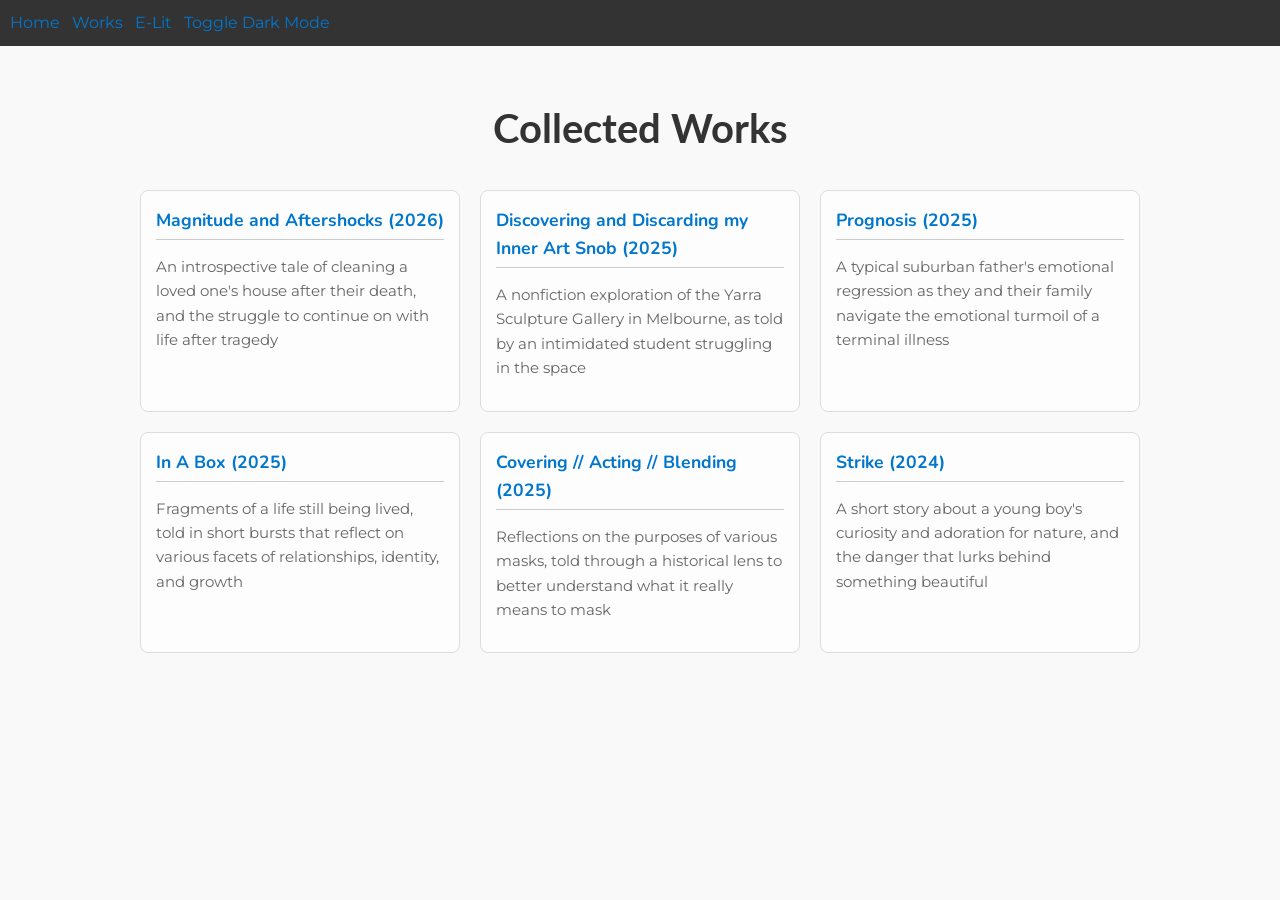
<file: work.html>
<!DOCTYPE html>
<html lang="en">
<head>
  <meta charset="UTF-8" />
  <meta name="viewport" content="width=device-width, initial-scale=1.0" />
      <link rel="preconnect" href="https://fonts.googleapis.com">
      <link rel="preconnect" href="https://fonts.gstatic.com" crossorigin>
      <link href="https://fonts.googleapis.com/css2?family=Lato:ital,wght@0,100;0,300;0,400;0,700;0,900;1,100;1,300;1,400;1,700;1,900&family=Roboto:ital,wght@0,100..900;1,100..900&display=swap" rel="stylesheet">
      <link rel="preconnect" href="https://fonts.googleapis.com">
      <link rel="preconnect" href="https://fonts.gstatic.com" crossorigin>
      <link href="https://fonts.googleapis.com/css2?family=Nunito:ital,wght@0,200..1000;1,200..1000&display=swap" rel="stylesheet">
      <link rel="preconnect" href="https://fonts.googleapis.com">
      <link rel="preconnect" href="https://fonts.gstatic.com" crossorigin>
      <link href="https://fonts.googleapis.com/css2?family=Montserrat:ital,wght@0,100..900;1,100..900&display=swap" rel="stylesheet">
  <title>Angus Webb - Collected Works</title>
   <link rel="stylesheet" href="./style.css" />
</head>
<body>
  <!-- menu header -->
<div id="header-placeholder"></div>
<!-- load header -->
<script>
  fetch("header.html")
    .then(res => res.text())
    .then(html => {
      document.getElementById("header-placeholder").innerHTML = html;
    });
</script>
<script>
function myFunction() {
  var element = document.body;
  element.classList.toggle("dark-mode");
  var element = document.querySelector("container2");
  element.classList.toggle("dark-mode");
 }
    </script>
  <div class="container2">
    <h1>Collected Works</h1>
    <div class="article-grid">
      <div class="article-card">
        <div class="article-content">
          <h2 class="article-title"><a href="magnitude-and-aftershocks-(2026).html">Magnitude and Aftershocks (2026)</a></h2>
          <p class="journal-name">An introspective tale of cleaning a loved one's house after their death, and the struggle to continue on with life after tragedy</p>
        </div>
      </div>

      <div class="article-card">
        <div class="article-content">
          <h2 class="article-title"><a href="discovering-and-discarding-my-inner-art-snob-(2025).html">Discovering and Discarding my Inner Art Snob (2025)</a></h2>
          <p class="journal-name">A nonfiction exploration of the Yarra Sculpture Gallery in Melbourne, as told by an intimidated student struggling in the space</p>
        </div>
      </div>

      <div class="article-card">
        <div class="article-content">
          <h2 class="article-title"><a href="prognosis-(2025).html">Prognosis (2025)</a></h2>
          <p class="journal-name">A typical suburban father's emotional regression as they and their family navigate the emotional turmoil of a terminal illness</p>
        </div>
      </div>

      <div class="article-card">
        <div class="article-content">
          <h2 class="article-title"><a href="in-a-box-(2025).html">In A Box (2025)</a></h2>
          <p class="journal-name">Fragments of a life still being lived, told in short bursts that reflect on various facets of relationships, identity, and growth</p>
        </div>
      </div>

      <div class="article-card">
        <div class="article-content">
          <h2 class="article-title"><a href="covering-acting-blending-(2025).html">Covering // Acting // Blending (2025)</a></h2>
          <p class="journal-name">Reflections on the purposes of various masks, told through a historical lens to better understand what it really means to mask</p>
        </div>
      </div>

      <div class="article-card">
        <div class="article-content">
          <h2 class="article-title"><a href="strike-(2024).html">Strike (2024)</a></h2>
          <p class="journal-name">A short story about a young boy's curiosity and adoration for nature, and the danger that lurks behind something beautiful</p>
        </div>
      </div>
    </div>
  </div>
</body>
</html>
</file>
<file: style.css>
/* make comments within this syntax */
body {
  font-family: montserrat, sans-serif;
  line-height: 1.6;
  margin: 0;
  padding: 0;
  background-color: #f9f9f9;
  color: #333333;
}

.dark-mode {
  background-color: rgb(30, 36, 51);
  color: aliceblue;
}

header {
  text-align: center;
  width: 1000px;
  padding-bottom: 5px;
  background-color: #f9f9f9;
  color:#333333;
}

.container {
  max-width: 1000px;
  margin: auto;
  padding: 0px;
  background-color: #ffffff;
}

header img {
  width: 150px;
  border-radius: 50%;
}

.wrapper {
  margin: 0px auto;
  width: 1000px;
}

.column1 {
  float: left;
  width: 450px;
  text-align: center;
  padding-right: 50px;
}

.column2 {
  float: left;
  width: 450px;
  text-align: center;
  padding-left: 50px;
}

h1 {
  font-family: 'Lato', sans-serif;
  font-size: 2.5em;
  font-weight: bold;
  font-style: normal;
  margin: 10px 0 5px;
  text-align: center;
  margin-bottom: 30px;
}
h2 {
  font-family: nunito, sans-serif;
  font-size: 1.5em;
  font-weight: bold;
  font-style: normal;
  color: #9c2828;
  border-bottom: 1px solid #cccccc;
  padding-bottom: 5px;
  margin-top: 30px;
}
ul {
  padding-left: 20px;
}
a {
  color: #0077cc;
  text-decoration: none;
}
a:hover {
  text-decoration: underline;
}

.socials {
  margin-top: 30px;
}

.container3 {
  max-width: 75%;
  margin: auto;
  padding: 20px;
}
/* styling for publications.html */
.container2 {
  max-width: 1000px;
  margin: auto;
  padding: 20px;
}
.article-grid {
  display: grid;
  grid-template-columns: repeat(auto-fit, minmax(280px, 1fr));
  gap: 20px;
}
.article-card {
  background: #fdfdfd;
  border: 1px solid #dddddd;
  border-radius: 8px;
  overflow: hidden;
  transition: transform 0.3s ease;
}
.article-card:hover {
  transform: scale(1.02);
}
.article-content {
  padding: 15px;
}
.article-title {
  font-size: 1.1em;
  margin: 0 0 10px;
}
.article-title a {
  text-decoration: none;
  color: #0077cc;
}
.article-title a:hover {
  text-decoration: underline;
}
.journal-name {
  color: #666666;
  font-size: 0.95em;
}

/* styling for header.html */
.navbar {
  width: 100%;
  background-color: #333333;
  color: white;
  padding: 10px 10px;
}
.navbar nav {
  display: flex;
  flex-wrap: wrap;
  gap: 0.75rem;
}
.navbar nav a:hover {
  text-decoration: underline;
}
.spacer {
  height: 20px;
}
    .gallery {
      font-family: sans-serif;
      margin: 0;
      padding: 0;
      background-color: #f9f9f9;
      display: flex;
      flex-direction: column;
      align-items: center;
    }

    .feature-box {
      display: flex;
      flex-direction: column;
      align-items: center;
      background: white;
      box-shadow: 0 2px 10px rgba(0, 0, 0, 0.1);
      border-radius: 1rem;
      max-width: 800px;
      padding: 2rem;
      margin: 2rem;
      text-align: center;
    }
    .feature-box img {
      width: 100%;
      max-height: 400px;
      object-fit: cover;
      border-radius: 1rem;
      margin-bottom: 1.5rem;
    }
    .feature-box h2 {
      margin-bottom: 1rem;
    }
    .feature-box p {
      margin-bottom: 1rem;
    }
    .nav-buttons {
      display: flex;
      justify-content: space-between;
      width: 100%;
      max-width: 800px;
      margin-top: 1rem;
    }
    .nav-buttons button {
      background-color: #333333;
      color: white;
      border: none;
      padding: 0.75rem 1.5rem;
      border-radius: 0.5rem;
      cursor: pointer;
    }
    .nav-buttons button:hover {
      background-color: #555555;
    }
</file>
